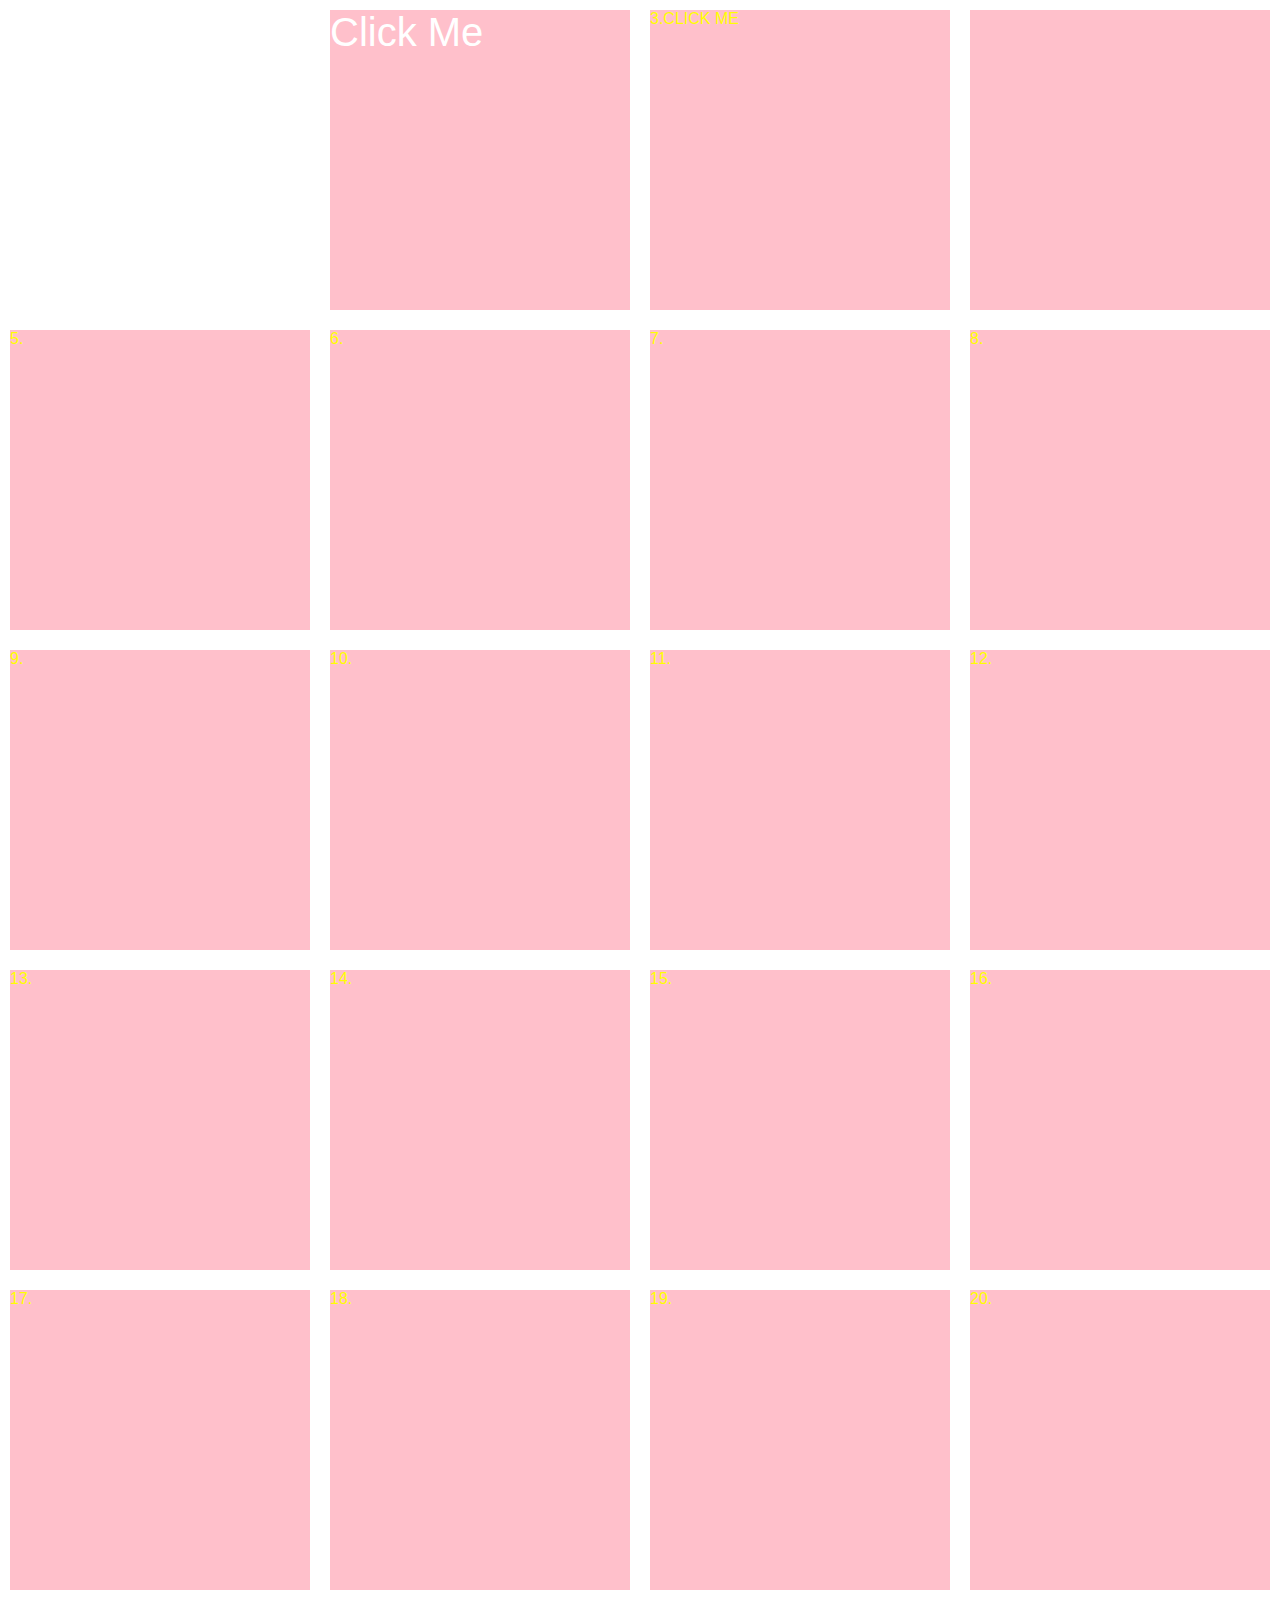
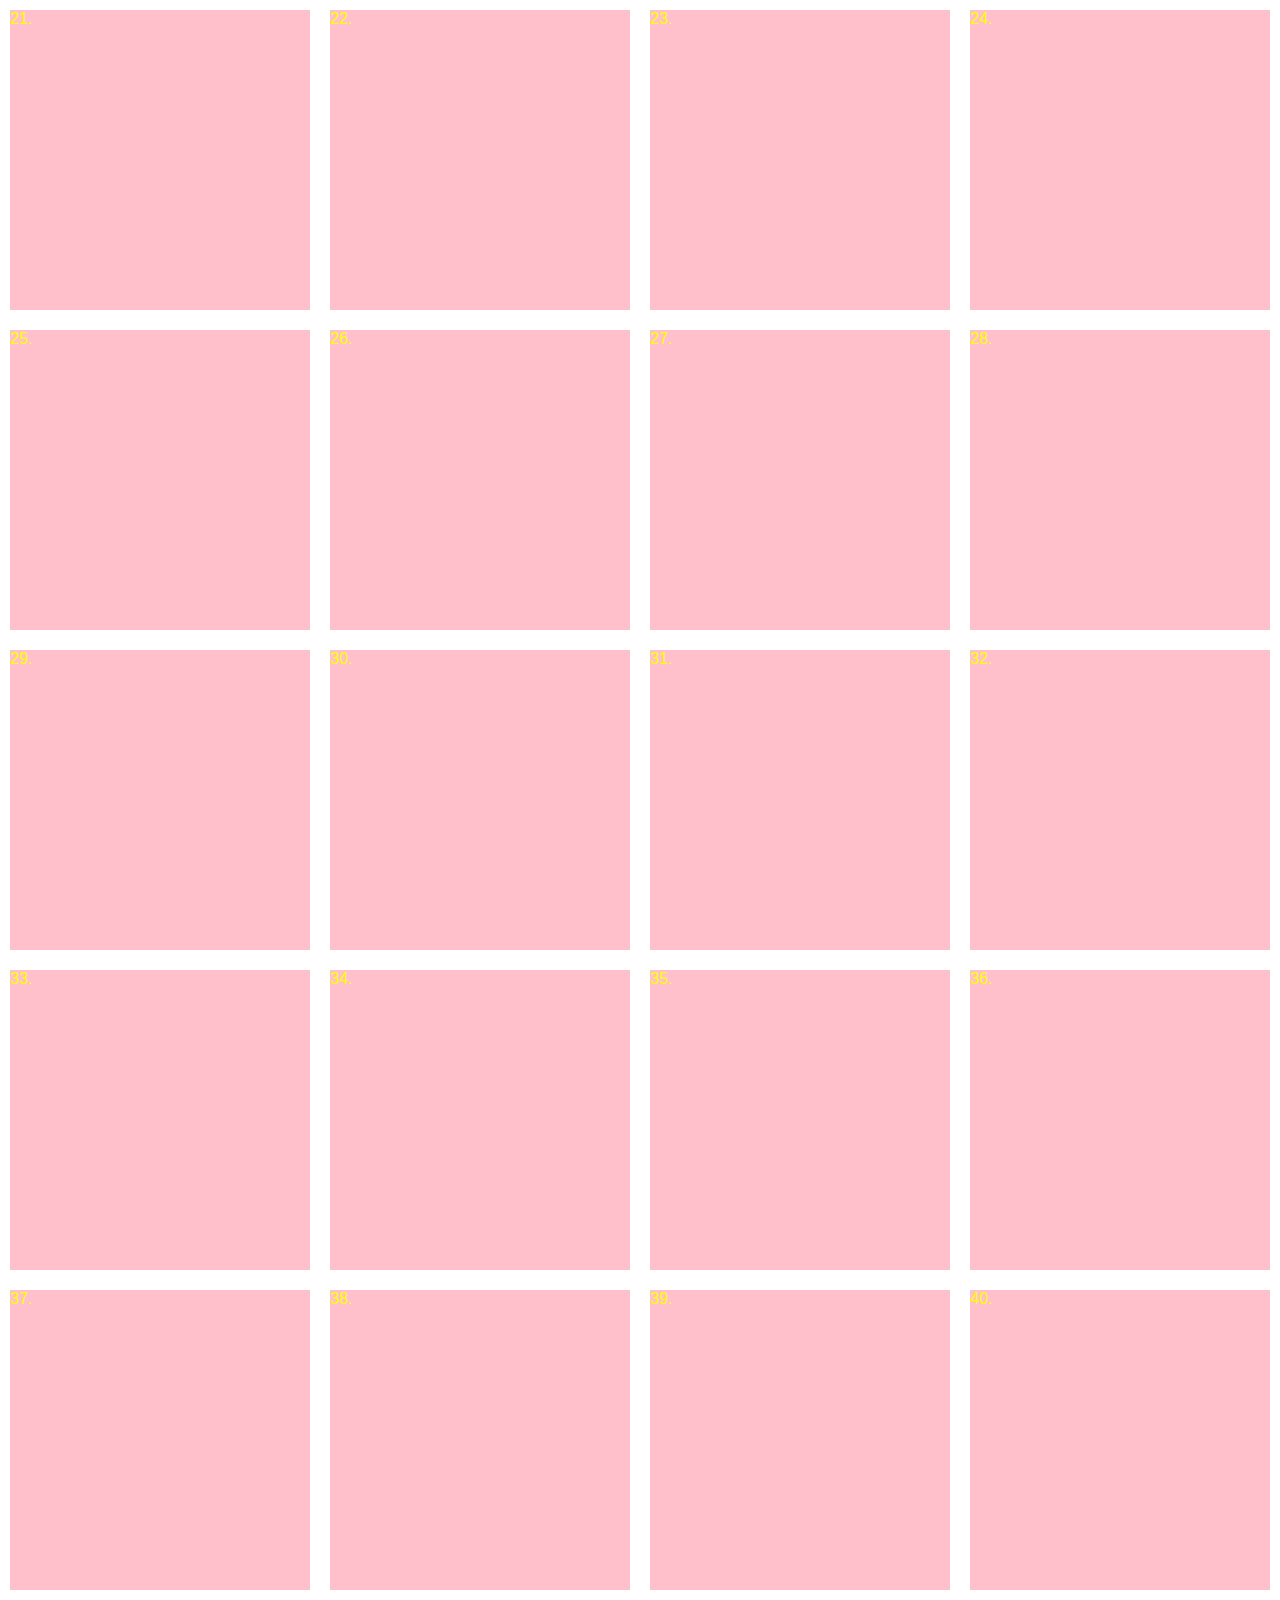
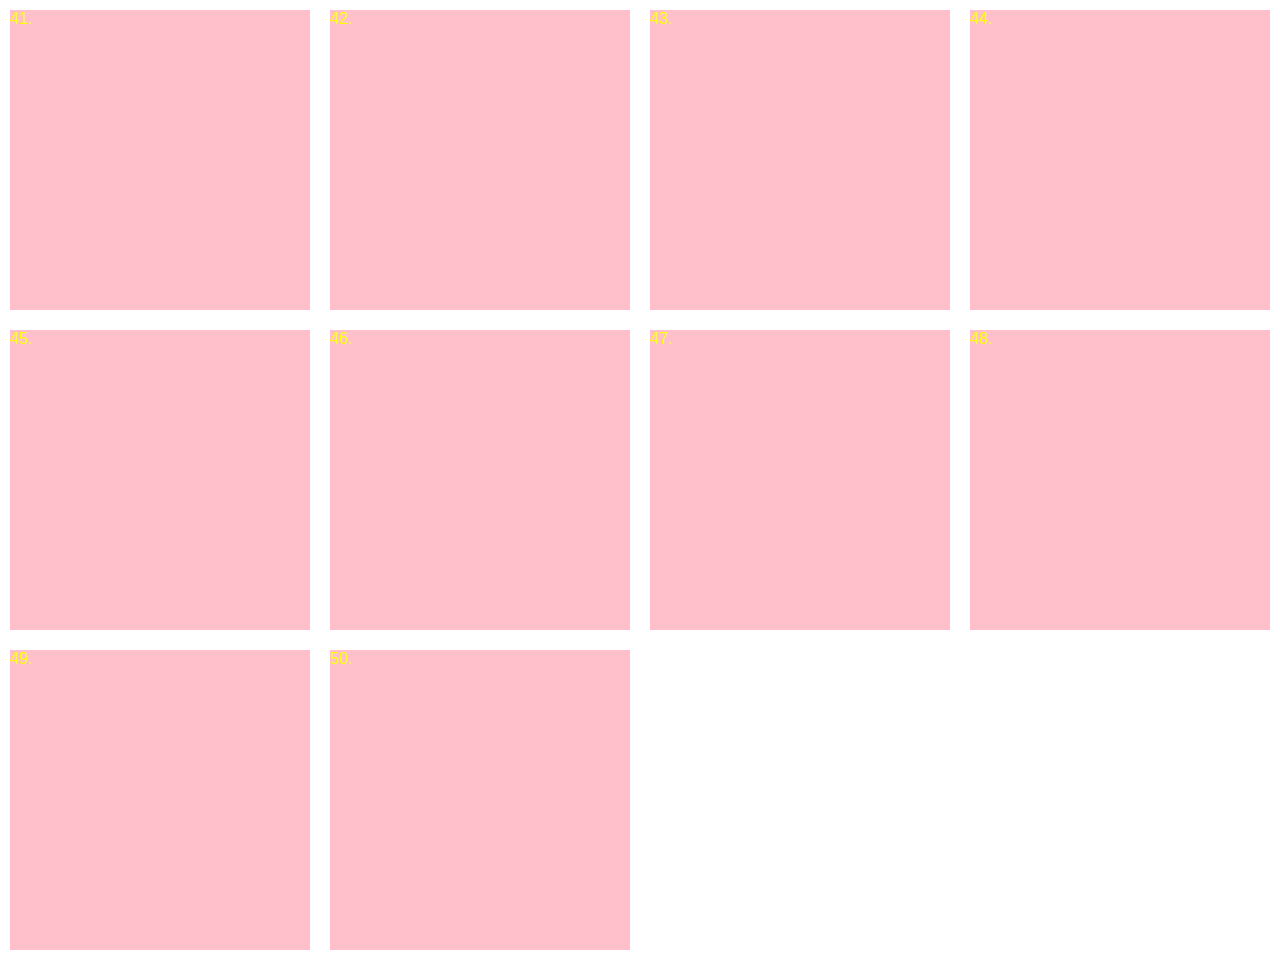
<file: exercises/exercise-charrette/index.html>
<!DOCTYPE html>
<html>

<head>
    <title>50 Results Charrette</title>
    <meta charset="utf-8" />
    <link rel="stylesheet" href="assets/main.css" type="text/css" />
    <link rel="stylesheet" href="assets/animate.css"/>
    <head>
  
</head>

    <!-- jquery -->
    <script src="https://code.jquery.com/jquery-1.10.2.js"></script>
    <script src="assets/script.js"></script>

</head>

<body>
  <div class="container">
    <!-- item 1 -->
    <div class="b1" id="button-1">
    <div id="inTurnBlurringTextG_1" class="but">Hello.</div>
    </div>

    <!-- item 2 -->
    <div class="b2 " id="button-2">
     Click Me
    </div>
    <!-- item 3 -->
    <div class="item" id="button-3" >
      3.CLICK ME
    </div>
    <!-- item 4 -->
    <div class="b4" id="button-4">
        <div id="inTurnBlurringTextG_1" class="but">  SHINE</div>
      </div>

    </div>
    <!-- item 5 -->
    <div class="item hinge animated" id="button-5">
     5.
    </div>
     <div class="item" id="button-6">
     6.
    </div>

     <div class="item" id="button-7">
     7.
    </div>

    <div class="item" id="button-8">
    8.
    </div>
     <div class="item" id="button-9">
        9.
    </div>
    <div class="item" id="button-10">
        10.
    </div>
     <div class="item" id="button-11">
        11.
    </div>
     <div class="item" id="button-12">
        12.
    </div>
    <div class="item" id="button-13">
        13.
    </div>
     <div class="item" id="button-14">
        14.
  </div>
  <div class="item" id="button-15">
    15.
    </div>
     <div class="item" id="button-16">
        16.
    </div>
     <div class="item" id="button-17">
        17.
    </div>
    <!-- item 5 -->
    <div class="item" id="button-18">
        18.
    </div>
     <div class="item" id="button-19">
        19.
     </div>
     <div class="item" id="button-20">
        20.
    </div>
     <div class="item" id="button-21">
        21.
    </div>
     <div class="item" id="button-22">
        22.
    </div>
    <!-- item 5 -->
    <div class="item" id="button-23">
        23.
    </div>
     <div class="item" id="button-24">
        24.
     </div>
     <div class="item" id="button-25">
        25.
    </div>
     <div class="item" id="button-26">
        26.
    </div>
     <div class="item" id="button-27">
        27.
    </div>
    <!-- item 5 -->
    <div class="item" id="button-28">
        28.
    </div>
     <div class="item" id="button-29">
        29.
     </div>
     <div class="item" id="button-30">
        30.
    </div>
     <div class="item" id="button-31">
        31.
    </div>
     <div class="item" id="button-32">
        32.
    </div>
    <!-- item 5 -->
    <div class="item" id="button-33">
        33.
    </div>
     <div class="item" id="button-34">
        34.
     </div>
     <div class="item" id="button-35">
        35.
    </div>
     <div class="item" id="button-36">
        36.
    </div>
     <div class="item" id="button-37">
        37.
    </div>
    <!-- item 5 -->
    <div class="item" id="button-38">
        38.
    </div>
     <div class="item" id="button-39">
        39.
     </div>
     <div class="item" id="button-40">
        40.
    </div>
     <div class="item" id="button-41">
        41.
    </div>
     <div class="item" id="button-42">
        42.
    </div>
    <!-- item 5 -->
    <div class="item" id="button-43">
        43.
    </div>
     <div class="item" id="button-44">
        44.
     </div>
     <div class="item" id="button-45">
        45.
    </div>
     <div class="item" id="button-46">
        46.
    </div>
     <div class="item" id="button-47">
        47.
    </div>
    <!-- item 5 -->
    <div class="item" id="button-48">
        48.
    </div>
     <div class="item" id="button-49">
        49.
     </div>
     <div class="item" id="button-50">
        50.
    </div>
   </div>
</body>
</html>
</file>
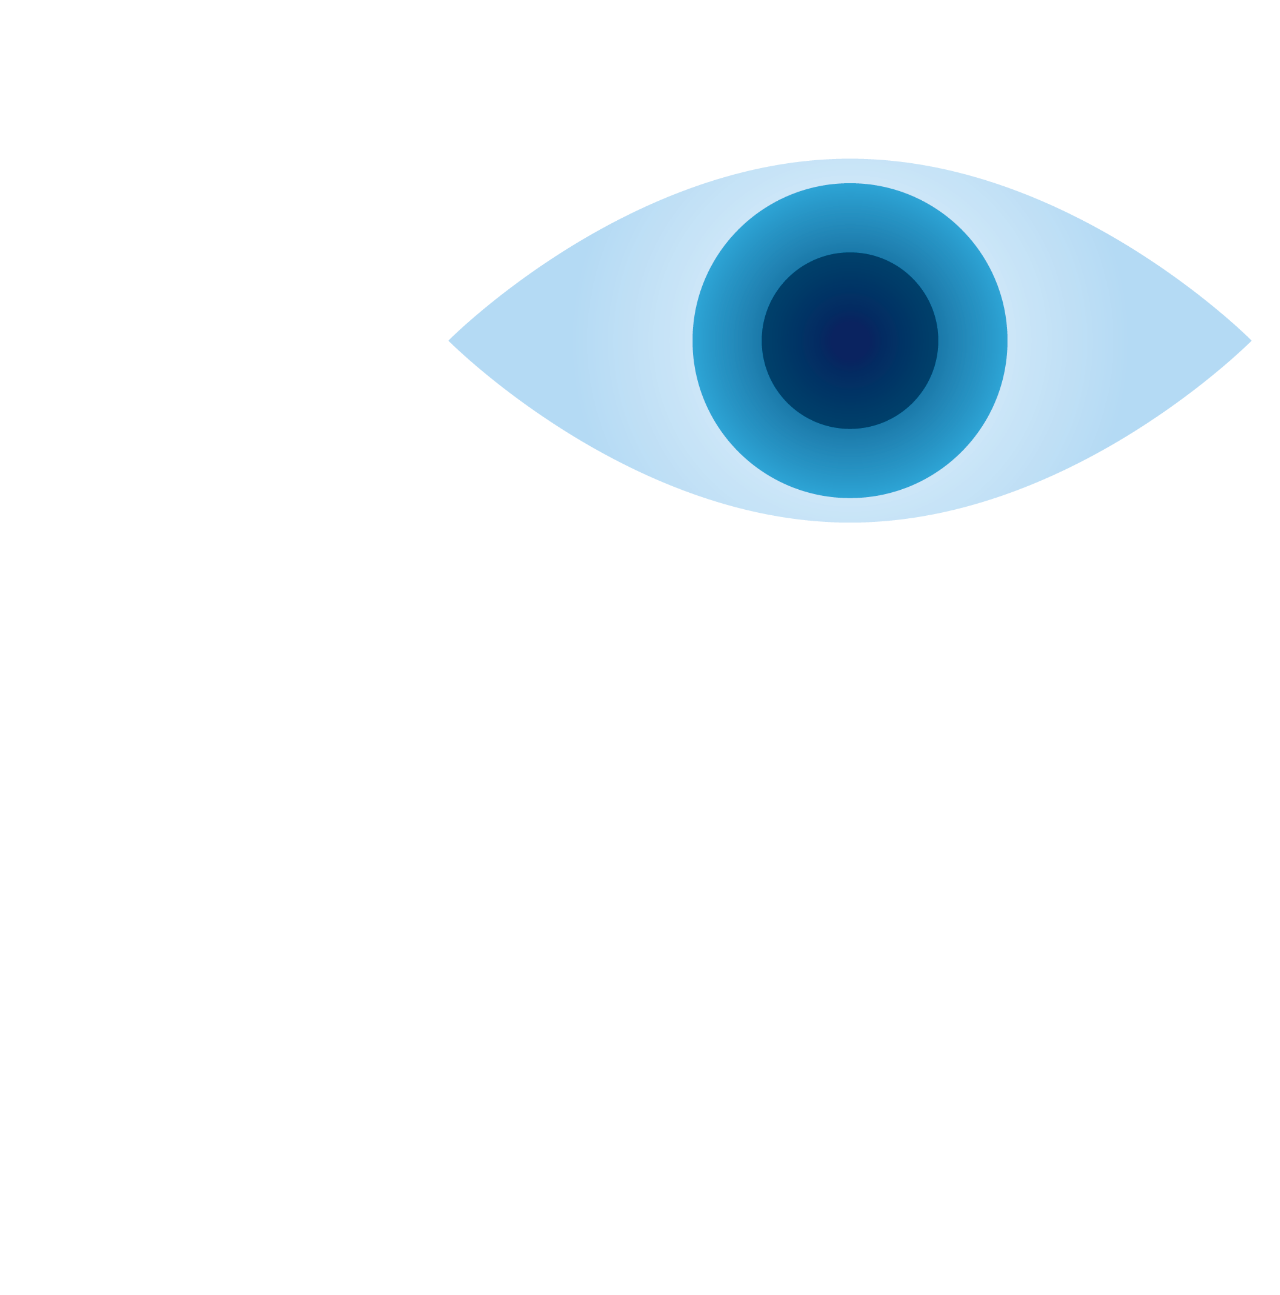
<file: exercises/hovers/index.html>
<html>
<head>
	<title>:hover (states)</title>

	<link rel="stylesheet" type="text/css" href="assets/css/main.css">

	


</head>


<body>

			<img src="assets/img/eye.png" id="eye" />

			<img src="assets/img/tear1.png" id="tear1"/>

	


</body>



</html>
</file>
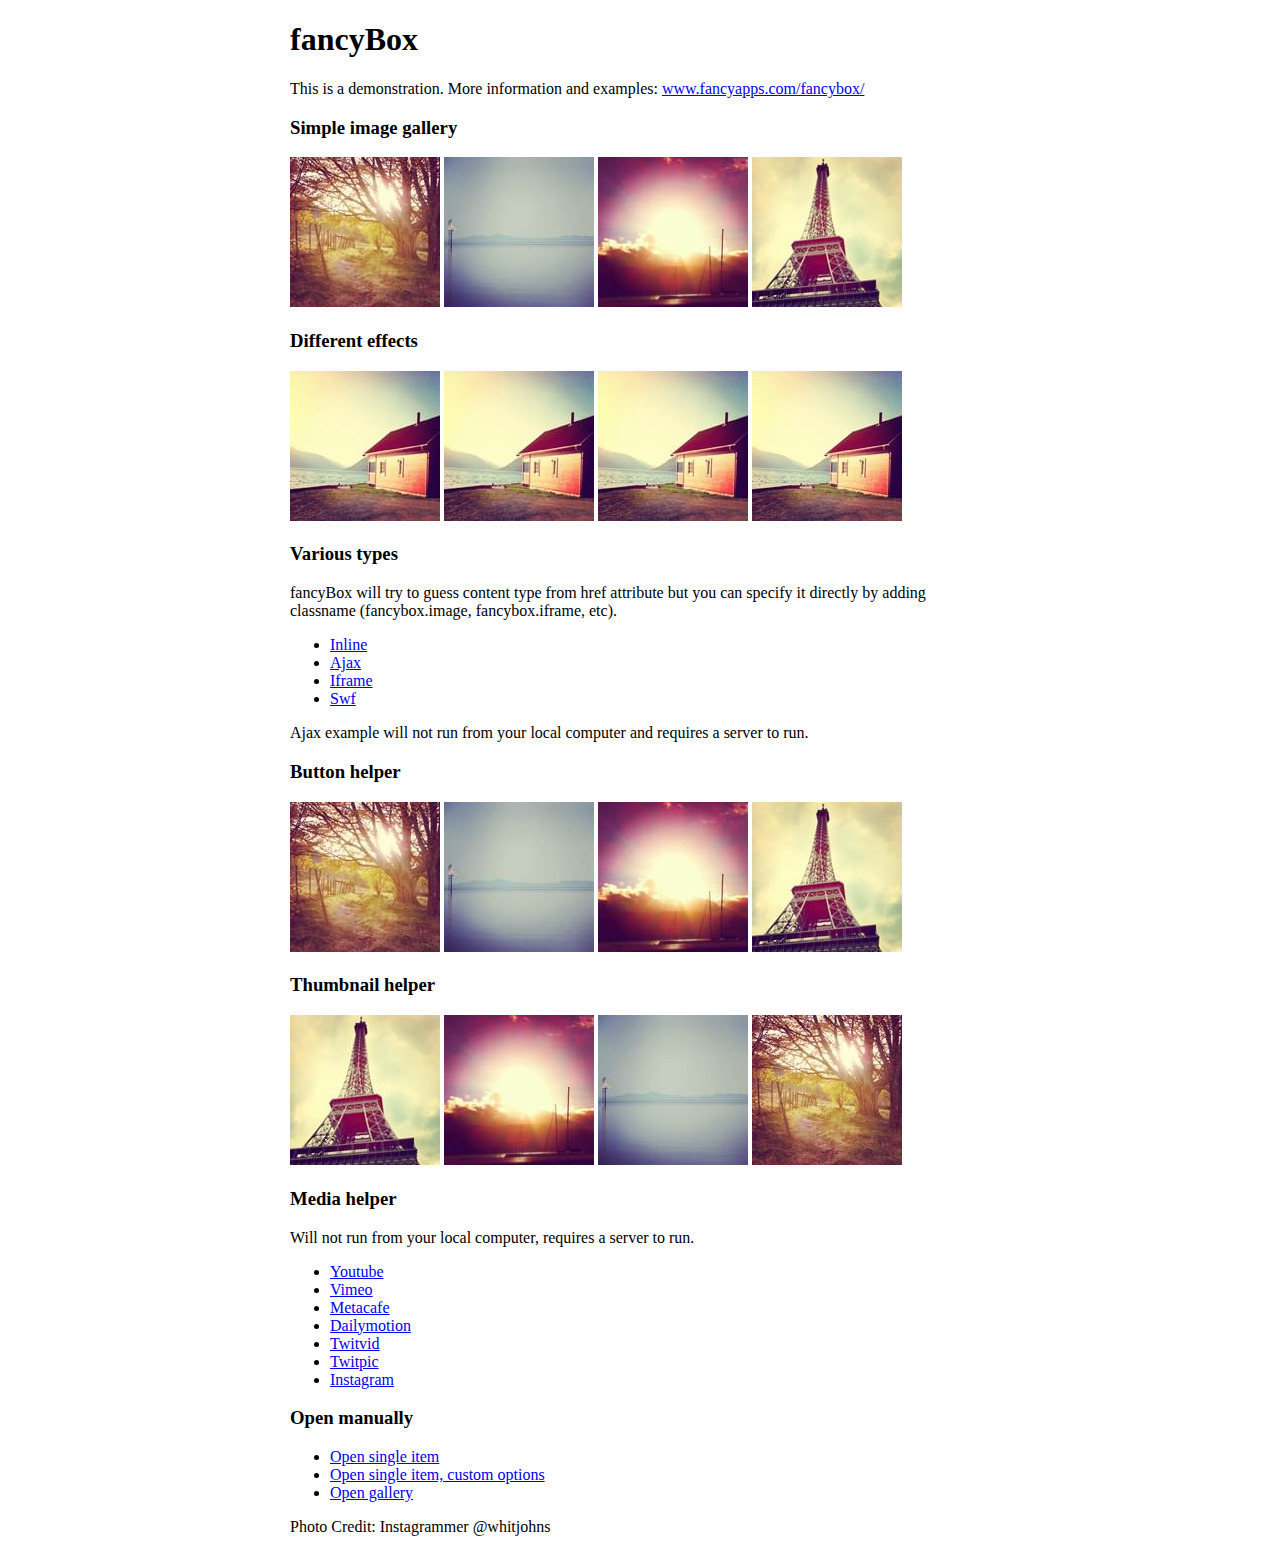
<file: final/fancybox/demo/index.html>
<!DOCTYPE html>
<html>
<head>
	<title>fancyBox - Fancy jQuery Lightbox Alternative | Demonstration</title>
	<meta http-equiv="Content-Type" content="text/html; charset=UTF-8" />

	<!-- Add jQuery library -->
	<script type="text/javascript" src="../lib/jquery-1.10.1.min.js"></script>

	<!-- Add mousewheel plugin (this is optional) -->
	<script type="text/javascript" src="../lib/jquery.mousewheel-3.0.6.pack.js"></script>

	<!-- Add fancyBox main JS and CSS files -->
	<script type="text/javascript" src="../source/jquery.fancybox.js?v=2.1.5"></script>
	<link rel="stylesheet" type="text/css" href="../source/jquery.fancybox.css?v=2.1.5" media="screen" />

	<!-- Add Button helper (this is optional) -->
	<link rel="stylesheet" type="text/css" href="../source/helpers/jquery.fancybox-buttons.css?v=1.0.5" />
	<script type="text/javascript" src="../source/helpers/jquery.fancybox-buttons.js?v=1.0.5"></script>

	<!-- Add Thumbnail helper (this is optional) -->
	<link rel="stylesheet" type="text/css" href="../source/helpers/jquery.fancybox-thumbs.css?v=1.0.7" />
	<script type="text/javascript" src="../source/helpers/jquery.fancybox-thumbs.js?v=1.0.7"></script>

	<!-- Add Media helper (this is optional) -->
	<script type="text/javascript" src="../source/helpers/jquery.fancybox-media.js?v=1.0.6"></script>

	<script type="text/javascript">
		$(document).ready(function() {
			/*
			 *  Simple image gallery. Uses default settings
			 */

			$('.fancybox').fancybox();

			/*
			 *  Different effects
			 */

			// Change title type, overlay closing speed
			$(".fancybox-effects-a").fancybox({
				helpers: {
					title : {
						type : 'outside'
					},
					overlay : {
						speedOut : 0
					}
				}
			});

			// Disable opening and closing animations, change title type
			$(".fancybox-effects-b").fancybox({
				openEffect  : 'none',
				closeEffect	: 'none',

				helpers : {
					title : {
						type : 'over'
					}
				}
			});

			// Set custom style, close if clicked, change title type and overlay color
			$(".fancybox-effects-c").fancybox({
				wrapCSS    : 'fancybox-custom',
				closeClick : true,

				openEffect : 'none',

				helpers : {
					title : {
						type : 'inside'
					},
					overlay : {
						css : {
							'background' : 'rgba(238,238,238,0.85)'
						}
					}
				}
			});

			// Remove padding, set opening and closing animations, close if clicked and disable overlay
			$(".fancybox-effects-d").fancybox({
				padding: 0,

				openEffect : 'elastic',
				openSpeed  : 150,

				closeEffect : 'elastic',
				closeSpeed  : 150,

				closeClick : true,

				helpers : {
					overlay : null
				}
			});

			/*
			 *  Button helper. Disable animations, hide close button, change title type and content
			 */

			$('.fancybox-buttons').fancybox({
				openEffect  : 'none',
				closeEffect : 'none',

				prevEffect : 'none',
				nextEffect : 'none',

				closeBtn  : false,

				helpers : {
					title : {
						type : 'inside'
					},
					buttons	: {}
				},

				afterLoad : function() {
					this.title = 'Image ' + (this.index + 1) + ' of ' + this.group.length + (this.title ? ' - ' + this.title : '');
				}
			});


			/*
			 *  Thumbnail helper. Disable animations, hide close button, arrows and slide to next gallery item if clicked
			 */

			$('.fancybox-thumbs').fancybox({
				prevEffect : 'none',
				nextEffect : 'none',

				closeBtn  : false,
				arrows    : false,
				nextClick : true,

				helpers : {
					thumbs : {
						width  : 50,
						height : 50
					}
				}
			});

			/*
			 *  Media helper. Group items, disable animations, hide arrows, enable media and button helpers.
			*/
			$('.fancybox-media')
				.attr('rel', 'media-gallery')
				.fancybox({
					openEffect : 'none',
					closeEffect : 'none',
					prevEffect : 'none',
					nextEffect : 'none',

					arrows : false,
					helpers : {
						media : {},
						buttons : {}
					}
				});

			/*
			 *  Open manually
			 */

			$("#fancybox-manual-a").click(function() {
				$.fancybox.open('1_b.jpg');
			});

			$("#fancybox-manual-b").click(function() {
				$.fancybox.open({
					href : 'iframe.html',
					type : 'iframe',
					padding : 5
				});
			});

			$("#fancybox-manual-c").click(function() {
				$.fancybox.open([
					{
						href : '1_b.jpg',
						title : 'My title'
					}, {
						href : '2_b.jpg',
						title : '2nd title'
					}, {
						href : '3_b.jpg'
					}
				], {
					helpers : {
						thumbs : {
							width: 75,
							height: 50
						}
					}
				});
			});


		});
	</script>
	<style type="text/css">
		.fancybox-custom .fancybox-skin {
			box-shadow: 0 0 50px #222;
		}

		body {
			max-width: 700px;
			margin: 0 auto;
		}
	</style>
</head>
<body>
	<h1>fancyBox</h1>

	<p>This is a demonstration. More information and examples: <a href="http://fancyapps.com/fancybox/">www.fancyapps.com/fancybox/</a></p>

	<h3>Simple image gallery</h3>
	<p>
		<a class="fancybox" href="1_b.jpg" data-fancybox-group="gallery" title="Lorem ipsum dolor sit amet"><img src="1_s.jpg" alt="" /></a>

		<a class="fancybox" href="2_b.jpg" data-fancybox-group="gallery" title="Etiam quis mi eu elit temp"><img src="2_s.jpg" alt="" /></a>

		<a class="fancybox" href="3_b.jpg" data-fancybox-group="gallery" title="Cras neque mi, semper leon"><img src="3_s.jpg" alt="" /></a>

		<a class="fancybox" href="4_b.jpg" data-fancybox-group="gallery" title="Sed vel sapien vel sem uno"><img src="4_s.jpg" alt="" /></a>
	</p>

	<h3>Different effects</h3>
	<p>
		<a class="fancybox-effects-a" href="5_b.jpg" title="Lorem ipsum dolor sit amet, consectetur adipiscing elit"><img src="5_s.jpg" alt="" /></a>

		<a class="fancybox-effects-b" href="5_b.jpg" title="Lorem ipsum dolor sit amet, consectetur adipiscing elit"><img src="5_s.jpg" alt="" /></a>

		<a class="fancybox-effects-c" href="5_b.jpg" title="Lorem ipsum dolor sit amet, consectetur adipiscing elit"><img src="5_s.jpg" alt="" /></a>

		<a class="fancybox-effects-d" href="5_b.jpg" title="Lorem ipsum dolor sit amet, consectetur adipiscing elit"><img src="5_s.jpg" alt="" /></a>
	</p>

	<h3>Various types</h3>
	<p>
		fancyBox will try to guess content type from href attribute but you can specify it directly by adding classname (fancybox.image, fancybox.iframe, etc).
	</p>
	<ul>
		<li><a class="fancybox" href="#inline1" title="Lorem ipsum dolor sit amet">Inline</a></li>
		<li><a class="fancybox fancybox.ajax" href="ajax.txt">Ajax</a></li>
		<li><a class="fancybox fancybox.iframe" href="iframe.html">Iframe</a></li>
		<li><a class="fancybox" href="http://www.adobe.com/jp/events/cs3_web_edition_tour/swfs/perform.swf">Swf</a></li>
	</ul>

	<div id="inline1" style="width:400px;display: none;">
		<h3>Etiam quis mi eu elit</h3>
		<p>
			Lorem ipsum dolor sit amet, consectetur adipiscing elit. Etiam quis mi eu elit tempor facilisis id et neque. Nulla sit amet sem sapien. Vestibulum imperdiet porta ante ac ornare. Nulla et lorem eu nibh adipiscing ultricies nec at lacus. Cras laoreet ultricies sem, at blandit mi eleifend aliquam. Nunc enim ipsum, vehicula non pretium varius, cursus ac tortor. Vivamus fringilla congue laoreet. Quisque ultrices sodales orci, quis rhoncus justo auctor in. Phasellus dui eros, bibendum eu feugiat ornare, faucibus eu mi. Nunc aliquet tempus sem, id aliquam diam varius ac. Maecenas nisl nunc, molestie vitae eleifend vel, iaculis sed magna. Aenean tempus lacus vitae orci posuere porttitor eget non felis. Donec lectus elit, aliquam nec eleifend sit amet, vestibulum sed nunc.
		</p>
	</div>

	<p>
		Ajax example will not run from your local computer and requires a server to run.
	</p>

	<h3>Button helper</h3>
	<p>
		<a class="fancybox-buttons" data-fancybox-group="button" href="1_b.jpg"><img src="1_s.jpg" alt="" /></a>

		<a class="fancybox-buttons" data-fancybox-group="button" href="2_b.jpg"><img src="2_s.jpg" alt="" /></a>

		<a class="fancybox-buttons" data-fancybox-group="button" href="3_b.jpg"><img src="3_s.jpg" alt="" /></a>

		<a class="fancybox-buttons" data-fancybox-group="button" href="4_b.jpg"><img src="4_s.jpg" alt="" /></a>
	</p>

	<h3>Thumbnail helper</h3>
	<p>
		<a class="fancybox-thumbs" data-fancybox-group="thumb" href="4_b.jpg"><img src="4_s.jpg" alt="" /></a>

		<a class="fancybox-thumbs" data-fancybox-group="thumb" href="3_b.jpg"><img src="3_s.jpg" alt="" /></a>

		<a class="fancybox-thumbs" data-fancybox-group="thumb" href="2_b.jpg"><img src="2_s.jpg" alt="" /></a>

		<a class="fancybox-thumbs" data-fancybox-group="thumb" href="1_b.jpg"><img src="1_s.jpg" alt="" /></a>
	</p>

	<h3>Media helper</h3>
	<p>
		Will not run from your local computer, requires a server to run.
	</p>

	<ul>
		<li><a class="fancybox-media" href="http://www.youtube.com/watch?v=opj24KnzrWo">Youtube</a></li>
		<li><a class="fancybox-media" href="http://vimeo.com/47480346">Vimeo</a></li>
		<li><a class="fancybox-media" href="http://www.metacafe.com/watch/7635964/">Metacafe</a></li>
		<li><a class="fancybox-media" href="http://www.dailymotion.com/video/xoeylt_electric-guest-this-head-i-hold_music">Dailymotion</a></li>
		<li><a class="fancybox-media" href="http://twitvid.com/QY7MD">Twitvid</a></li>
		<li><a class="fancybox-media" href="http://twitpic.com/7p93st">Twitpic</a></li>
		<li><a class="fancybox-media" href="http://instagr.am/p/IejkuUGxQn">Instagram</a></li>
	</ul>

	<h3>Open manually</h3>
	<ul>
		<li><a id="fancybox-manual-a" href="javascript:;">Open single item</a></li>
		<li><a id="fancybox-manual-b" href="javascript:;">Open single item, custom options</a></li>
		<li><a id="fancybox-manual-c" href="javascript:;">Open gallery</a></li>
	</ul>

	<p>
		Photo Credit: Instagrammer @whitjohns
	</p>
</body>
</html>
</file>
<file: exercises/exercise-charrette/assets/main.css>
/* reset padding and margins */

* {
	margin: 0px;
	padding: 0px;
}

body {
	font-family: helvetica, arial, sans-serif;
}

/* container */

.container {
	position: relative;
}

/* items */

.item {
	height: 300px;
	width: 300px;
	background: pink
;
	color: yellow;

	margin: 10px;

	/* comment out 'float: left;' to have items stack in a single column */
	float: left; 

	/* uncomment this to get CSS transitions (conflicts with jQuery) */
	/* transition: all 500ms ease; */
}



/* example buttons */


#button-1:hover {
	transform: rotate(deg) scale(1.5);
	opacity:.5 ;
	background-color: red;
	font-color: pink;
  transform: rotate(deg);
  font-family: 'Karla', sans-serif;
  font-size:100px;
  text-decoration:none;
  font-weight:bold;
  font-style:normal;
  float:left;
  text-shadow: red;
 
    	position: relative;
	transition: all 1500ms ease;	

}

#button-1:active {
	background: pink;
	opacity: 1;
}

.b1{ height:300px;
     width:300px; 
     float:left;
     color:pink;
     background:pink;
     opacity:0;
     margin:10px;
/* example buttons */
}
#button-2::after {
	content: ;
	color: white;
}


#button-2:hover::after {
	content: 
	color: purple;

}
.b2{ height:300px;
     width:300px; 
     float:left;
     color:white;
     font-size: 40px;
     background:pink;
     opacity:1;
     margin:10px;
/* example buttons */
}


#button-4:hover {
  background-color: black ;
  transform: rotate(0deg);
  }

.b4 {
	height: 300px;
	width: 300px;
	background: pink
;
	color: pink;

	margin: 10px;

	/* comment out 'float: left;' to have items stack in a single column */
	float: left; 

	/* uncomment this to get CSS transitions (conflicts with jQuery) */
	/* transition: all 500ms ease; */

}

  .b4:hover {
/*  visibility:visible;
*/  font-color: pink;
  transform: rotate(deg);
  color:transparent;
  font-family: 'Karla', sans-serif;
  font-size:90px;
  text-decoration:none;
  font-weight:bold;
  font-style:normal;
  float:left;
  text-shadow: pink;
  animation-name:bounce_but;
    -o-animation-name:bounce_but;
    -ms-animation-name:bounce_but;
    -webkit-animation-name:bounce_but;
    -moz-animation-name:bounce_but;
  animation-duration:2.09s;
    -o-animation-duration:2.09s;
    -ms-animation-duration:2.09s;
    -webkit-animation-duration:2.09s;
    -moz-animation-duration:2.09s;
  animation-iteration-count:infinite;
    -o-animation-iteration-count:infinite;
    -ms-animation-iteration-count:infinite;
    -webkit-animation-iteration-count:infinite;
    -moz-animation-iteration-count:infinite;
  animation-direction:normal;
    -o-animation-direction:normal;
    -ms-animation-direction:normal;
    -webkit-animation-direction:normal;
    -moz-animation-direction:normal;
    	

}




#inTurnBlurringTextG_1{
  animation-delay:5s;
    -o-animation-delay:3s;
    -ms-animation-delay:3s;
    -webkit-animation-delay:3s;
    -moz-animation-delay:3s;
  
}


@keyframes bounce_but{
  0%{
    text-shadow: white;
  }

  100%{
    text-shadow: rgb(255,255,255) 0 0 50px;
  }
}

@-o-keyframes bounce_but{
  0%{
    text-shadow: rgb(0,0,0) 0 0 0;
  }

  100%{
    text-shadow: rgb(255,255,255) 0 0 50px;
  }
}

@-ms-keyframes bounce_but{
  0%{
    text-shadow: rgb(0,0,0) 0 0 0;
  }

  100%{
    text-shadow: rgb(255,255,255) 0 0 50px;
  }
}

@-webkit-keyframes bounce_but{
  0%{
    text-shadow: rgb(0,0,0) 0 0 0;
  }

  100%{
    text-shadow: rgb(255,255,255) 0 0 50px;
  }
}

@-moz-keyframes bounce_but{
  0%{
    text-shadow: white;
  }

  100%{
    text-shadow: rgb(255,255,255) 0 0 50px;
  }

.b5{ height:300px;
     width:300px; 
     float:left;
     color:pink;
     background:pink;
     opacity:1;
     margin:10px;
/* example buttons */
}
}



}

#button-5:active {
	background: pink;
	opacity: 1;
}

#water:{
	left:300px;
	
}
</file>
<file: exercises/hovers/assets/css/main.css>
/* reset */


#eye {
 width:2000px;
 left:-150px;
 position: absolute;
 top:-250px	;
 z-index: 0;


}

#tear1{
	width:200px;
	left:750px;
	position: absolute;
	top:200px;
	z-index: 1;
	transition: all 1500ms ease;
	opacity: 0;
}
 
 #tear1:hover  {
	opacity: 1;
	transform: translateY(900px) ;
	transform: 	scale();	
}




}



@keyframes fadein {
	0% {
		opacity:0;
		transform: translateX(20px);
	}

	70% {
		opacity: 1;
		transform: translateY(50px);
	}

	95% {
		opacity:1;
		transform: translateY(50px);		
	}

	100% {
		opacity:0;
		transform: translateY(20px);		
	}

}


/* useful */
</file>
